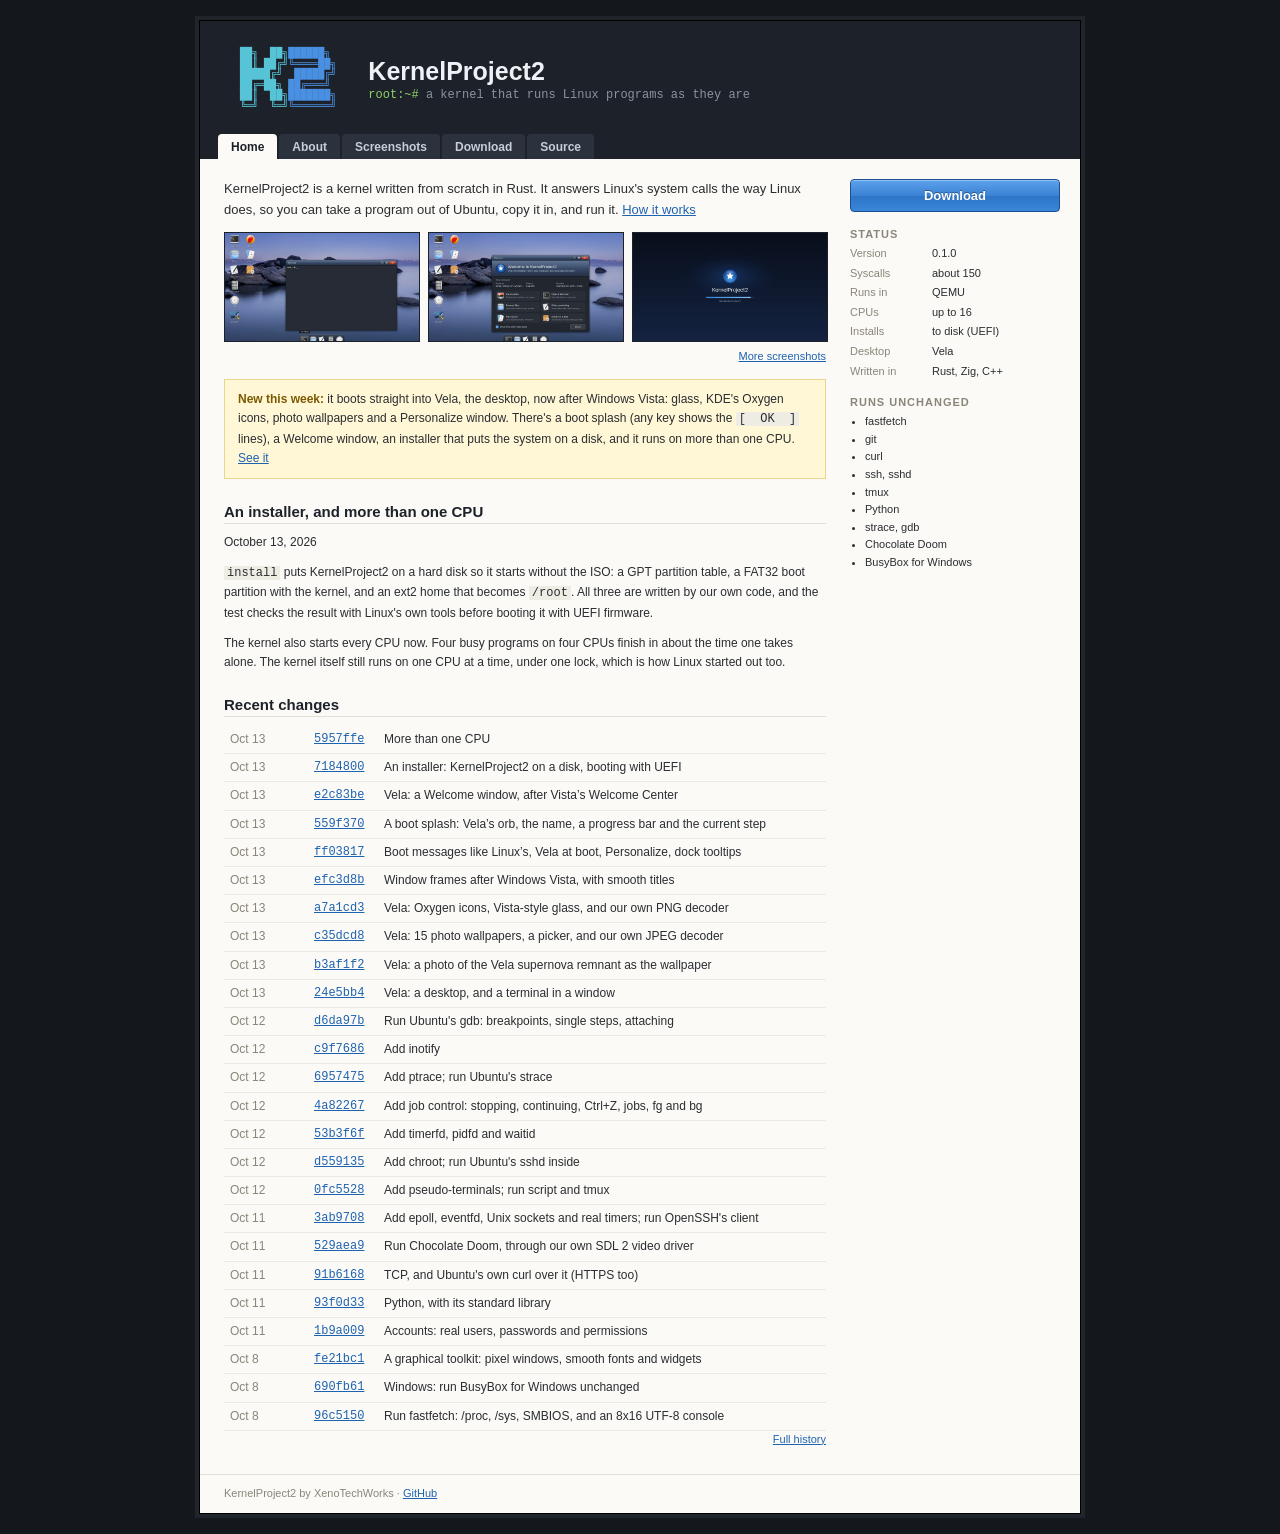
<file: website/index.html>
<!DOCTYPE html>
<html lang="en">
<head>
<meta charset="utf-8">
<meta name="viewport" content="width=device-width, initial-scale=1">
<title>KernelProject2</title>
<link rel="stylesheet" href="style.css">
</head>
<body>
<div id="wrap">

<div id="top">
<pre class="logo"> ██╗  ██╗<b>██████╗ </b>
 ██║ ██╔╝<b>╚════██╗</b>
 █████╔╝ <b> █████╔╝</b>
 ██╔═██╗ <b>██╔═══╝ </b>
 ██║  ██╗<b>███████╗</b>
 ╚═╝  ╚═╝<b>╚══════╝</b></pre>
  <div>
    <a class="name" href="index.html">KernelProject2</a>
    <p class="tag">root:~# <span>a kernel that runs Linux programs as they are</span></p>
  </div>
</div>

<ul id="menu">
  <li><a class="here" href="index.html">Home</a></li>
  <li><a href="about.html">About</a></li>
  <li><a href="screenshots.html">Screenshots</a></li>
  <li><a href="download.html">Download</a></li>
  <li><a href="https://github.com/XenoTechWorks/KernelProject2">Source</a></li>
</ul>

<div id="body">
<div id="main">

  <p class="lead">KernelProject2 is a kernel written from scratch in Rust. It answers Linux's
  system calls the way Linux does, so you can take a program out of Ubuntu, copy it in, and run
  it. <a href="about.html">How it works</a></p>

  <div class="thumbs">
    <a href="screenshots.html#vela"><img src="images/vela.jpg" alt="The Vela desktop with a terminal open"></a>
    <a href="screenshots.html#welcome"><img src="images/welcome.jpg" alt="Vela's Welcome window"></a>
    <a href="screenshots.html#splash"><img src="images/splash.jpg" alt="The boot splash"></a>
  </div>
  <p class="more"><a href="screenshots.html">More screenshots</a></p>

  <div class="note">
    <b>New this week:</b> it boots straight into Vela, the desktop, now after Windows Vista: glass,
    KDE's Oxygen icons, photo wallpapers and a Personalize window. There's a boot splash (any key
    shows the <code>[&nbsp;&nbsp;OK&nbsp;&nbsp;]</code> lines), a Welcome window, an installer
    that puts the system on a disk, and it runs on more than one CPU.
    <a href="screenshots.html">See it</a>
  </div>

  <div class="post">
    <h2>An installer, and more than one CPU</h2>
    <p class="date">October 13, 2026</p>
    <p><code>install</code> puts KernelProject2 on a hard disk so it starts without the ISO: a
    GPT partition table, a FAT32 boot partition with the kernel, and an ext2 home that becomes
    <code>/root</code>. All three are written by our own code, and the test checks the result
    with Linux's own tools before booting it with UEFI firmware.</p>
    <p>The kernel also starts every CPU now. Four busy programs on four CPUs finish in about the
    time one takes alone. The kernel itself still runs on one CPU at a time, under one lock, which
    is how Linux started out too.</p>
  </div>

  <h2>Recent changes</h2>
  <table class="log">
    <tr><td class="d">Oct 13</td><td class="h"><a href="https://github.com/XenoTechWorks/KernelProject2/commit/5957ffe">5957ffe</a></td><td>More than one CPU</td></tr>
    <tr><td class="d">Oct 13</td><td class="h"><a href="https://github.com/XenoTechWorks/KernelProject2/commit/7184800">7184800</a></td><td>An installer: KernelProject2 on a disk, booting with UEFI</td></tr>
    <tr><td class="d">Oct 13</td><td class="h"><a href="https://github.com/XenoTechWorks/KernelProject2/commit/e2c83be">e2c83be</a></td><td>Vela: a Welcome window, after Vista&rsquo;s Welcome Center</td></tr>
    <tr><td class="d">Oct 13</td><td class="h"><a href="https://github.com/XenoTechWorks/KernelProject2/commit/559f370">559f370</a></td><td>A boot splash: Vela&rsquo;s orb, the name, a progress bar and the current step</td></tr>
    <tr><td class="d">Oct 13</td><td class="h"><a href="https://github.com/XenoTechWorks/KernelProject2/commit/ff03817">ff03817</a></td><td>Boot messages like Linux&rsquo;s, Vela at boot, Personalize, dock tooltips</td></tr>
    <tr><td class="d">Oct 13</td><td class="h"><a href="https://github.com/XenoTechWorks/KernelProject2/commit/efc3d8b">efc3d8b</a></td><td>Window frames after Windows Vista, with smooth titles</td></tr>
    <tr><td class="d">Oct 13</td><td class="h"><a href="https://github.com/XenoTechWorks/KernelProject2/commit/a7a1cd3">a7a1cd3</a></td><td>Vela: Oxygen icons, Vista-style glass, and our own PNG decoder</td></tr>
    <tr><td class="d">Oct 13</td><td class="h"><a href="https://github.com/XenoTechWorks/KernelProject2/commit/c35dcd8">c35dcd8</a></td><td>Vela: 15 photo wallpapers, a picker, and our own JPEG decoder</td></tr>
    <tr><td class="d">Oct 13</td><td class="h"><a href="https://github.com/XenoTechWorks/KernelProject2/commit/b3af1f2">b3af1f2</a></td><td>Vela: a photo of the Vela supernova remnant as the wallpaper</td></tr>
    <tr><td class="d">Oct 13</td><td class="h"><a href="https://github.com/XenoTechWorks/KernelProject2/commit/24e5bb4">24e5bb4</a></td><td>Vela: a desktop, and a terminal in a window</td></tr>
    <tr><td class="d">Oct 12</td><td class="h"><a href="https://github.com/XenoTechWorks/KernelProject2/commit/d6da97b">d6da97b</a></td><td>Run Ubuntu's gdb: breakpoints, single steps, attaching</td></tr>
    <tr><td class="d">Oct 12</td><td class="h"><a href="https://github.com/XenoTechWorks/KernelProject2/commit/c9f7686">c9f7686</a></td><td>Add inotify</td></tr>
    <tr><td class="d">Oct 12</td><td class="h"><a href="https://github.com/XenoTechWorks/KernelProject2/commit/6957475">6957475</a></td><td>Add ptrace; run Ubuntu's strace</td></tr>
    <tr><td class="d">Oct 12</td><td class="h"><a href="https://github.com/XenoTechWorks/KernelProject2/commit/4a82267">4a82267</a></td><td>Add job control: stopping, continuing, Ctrl+Z, jobs, fg and bg</td></tr>
    <tr><td class="d">Oct 12</td><td class="h"><a href="https://github.com/XenoTechWorks/KernelProject2/commit/53b3f6f">53b3f6f</a></td><td>Add timerfd, pidfd and waitid</td></tr>
    <tr><td class="d">Oct 12</td><td class="h"><a href="https://github.com/XenoTechWorks/KernelProject2/commit/d559135">d559135</a></td><td>Add chroot; run Ubuntu's sshd inside</td></tr>
    <tr><td class="d">Oct 12</td><td class="h"><a href="https://github.com/XenoTechWorks/KernelProject2/commit/0fc5528">0fc5528</a></td><td>Add pseudo-terminals; run script and tmux</td></tr>
    <tr><td class="d">Oct 11</td><td class="h"><a href="https://github.com/XenoTechWorks/KernelProject2/commit/3ab9708">3ab9708</a></td><td>Add epoll, eventfd, Unix sockets and real timers; run OpenSSH's client</td></tr>
    <tr><td class="d">Oct 11</td><td class="h"><a href="https://github.com/XenoTechWorks/KernelProject2/commit/529aea9">529aea9</a></td><td>Run Chocolate Doom, through our own SDL 2 video driver</td></tr>
    <tr><td class="d">Oct 11</td><td class="h"><a href="https://github.com/XenoTechWorks/KernelProject2/commit/91b6168">91b6168</a></td><td>TCP, and Ubuntu's own curl over it (HTTPS too)</td></tr>
    <tr><td class="d">Oct 11</td><td class="h"><a href="https://github.com/XenoTechWorks/KernelProject2/commit/93f0d33">93f0d33</a></td><td>Python, with its standard library</td></tr>
    <tr><td class="d">Oct 11</td><td class="h"><a href="https://github.com/XenoTechWorks/KernelProject2/commit/1b9a009">1b9a009</a></td><td>Accounts: real users, passwords and permissions</td></tr>
    <tr><td class="d">Oct 8</td><td class="h"><a href="https://github.com/XenoTechWorks/KernelProject2/commit/fe21bc1">fe21bc1</a></td><td>A graphical toolkit: pixel windows, smooth fonts and widgets</td></tr>
    <tr><td class="d">Oct 8</td><td class="h"><a href="https://github.com/XenoTechWorks/KernelProject2/commit/690fb61">690fb61</a></td><td>Windows: run BusyBox for Windows unchanged</td></tr>
    <tr><td class="d">Oct 8</td><td class="h"><a href="https://github.com/XenoTechWorks/KernelProject2/commit/96c5150">96c5150</a></td><td>Run fastfetch: /proc, /sys, SMBIOS, and an 8x16 UTF-8 console</td></tr>
  </table>
  <p class="more"><a href="https://github.com/XenoTechWorks/KernelProject2/commits/main">Full history</a></p>

</div>

<div id="side">
  <div class="box">
    <a class="button" href="download.html">Download</a>
  </div>

  <div class="box">
    <h3>Status</h3>
    <dl>
      <dt>Version</dt><dd>0.1.0</dd>
      <dt>Syscalls</dt><dd>about 150</dd>
      <dt>Runs in</dt><dd>QEMU</dd>
      <dt>CPUs</dt><dd>up to 16</dd>
      <dt>Installs</dt><dd>to disk (UEFI)</dd>
      <dt>Desktop</dt><dd>Vela</dd>
      <dt>Written in</dt><dd>Rust, Zig, C++</dd>
    </dl>
  </div>

  <div class="box">
    <h3>Runs unchanged</h3>
    <ul>
      <li>fastfetch</li>
      <li>git</li>
      <li>curl</li>
      <li>ssh, sshd</li>
      <li>tmux</li>
      <li>Python</li>
      <li>strace, gdb</li>
      <li>Chocolate Doom</li>
      <li>BusyBox for Windows</li>
    </ul>
  </div>
</div>
</div>

<div id="foot">KernelProject2 by XenoTechWorks &middot; <a href="https://github.com/XenoTechWorks/KernelProject2">GitHub</a></div>

</div>
</body>
</html>
</file>
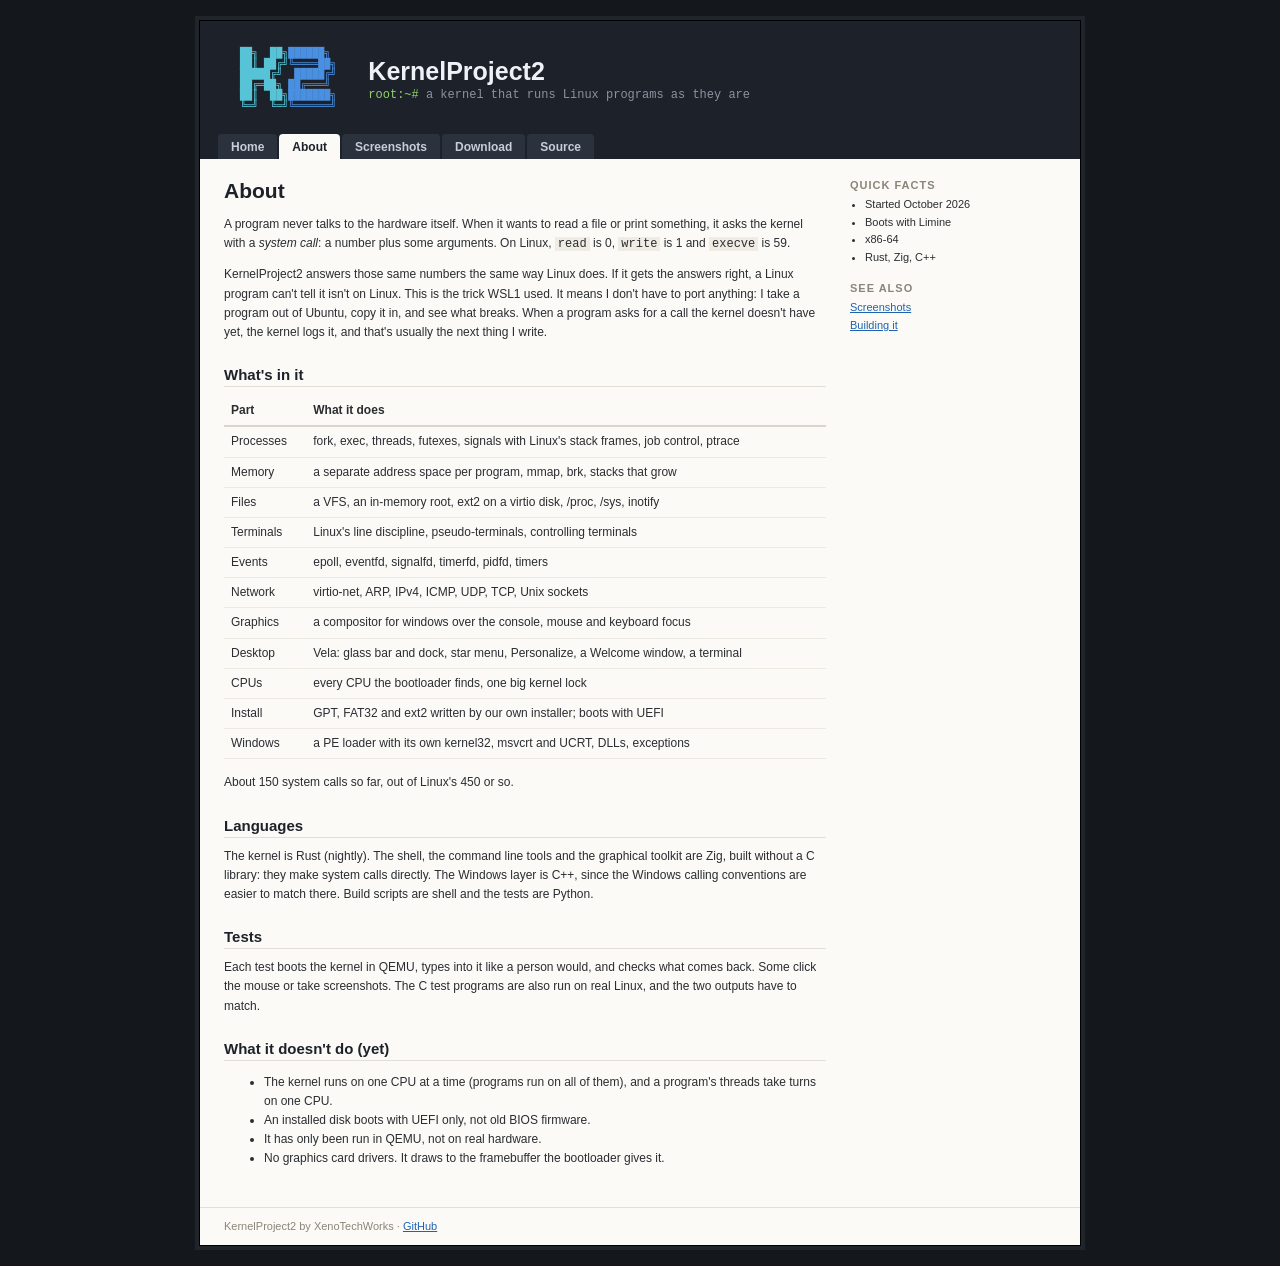
<file: website/about.html>
<!DOCTYPE html>
<html lang="en">
<head>
<meta charset="utf-8">
<meta name="viewport" content="width=device-width, initial-scale=1">
<title>About - KernelProject2</title>
<link rel="stylesheet" href="style.css">
</head>
<body>
<div id="wrap">

<div id="top">
<pre class="logo"> ██╗  ██╗<b>██████╗ </b>
 ██║ ██╔╝<b>╚════██╗</b>
 █████╔╝ <b> █████╔╝</b>
 ██╔═██╗ <b>██╔═══╝ </b>
 ██║  ██╗<b>███████╗</b>
 ╚═╝  ╚═╝<b>╚══════╝</b></pre>
  <div>
    <a class="name" href="index.html">KernelProject2</a>
    <p class="tag">root:~# <span>a kernel that runs Linux programs as they are</span></p>
  </div>
</div>

<ul id="menu">
  <li><a href="index.html">Home</a></li>
  <li><a class="here" href="about.html">About</a></li>
  <li><a href="screenshots.html">Screenshots</a></li>
  <li><a href="download.html">Download</a></li>
  <li><a href="https://github.com/XenoTechWorks/KernelProject2">Source</a></li>
</ul>

<div id="body">
<div id="main">

  <h1>About</h1>

  <p>A program never talks to the hardware itself. When it wants to read a file or print
  something, it asks the kernel with a <em>system call</em>: a number plus some arguments. On
  Linux, <code>read</code> is 0, <code>write</code> is 1 and <code>execve</code> is 59.</p>

  <p>KernelProject2 answers those same numbers the same way Linux does. If it gets the answers
  right, a Linux program can't tell it isn't on Linux. This is the trick WSL1 used. It means I
  don't have to port anything: I take a program out of Ubuntu, copy it in, and see what breaks.
  When a program asks for a call the kernel doesn't have yet, the kernel logs it, and that's
  usually the next thing I write.</p>

  <h2>What's in it</h2>

  <table class="list">
    <tr><th>Part</th><th>What it does</th></tr>
    <tr><td>Processes</td><td>fork, exec, threads, futexes, signals with Linux's stack frames, job control, ptrace</td></tr>
    <tr><td>Memory</td><td>a separate address space per program, mmap, brk, stacks that grow</td></tr>
    <tr><td>Files</td><td>a VFS, an in-memory root, ext2 on a virtio disk, /proc, /sys, inotify</td></tr>
    <tr><td>Terminals</td><td>Linux's line discipline, pseudo-terminals, controlling terminals</td></tr>
    <tr><td>Events</td><td>epoll, eventfd, signalfd, timerfd, pidfd, timers</td></tr>
    <tr><td>Network</td><td>virtio-net, ARP, IPv4, ICMP, UDP, TCP, Unix sockets</td></tr>
    <tr><td>Graphics</td><td>a compositor for windows over the console, mouse and keyboard focus</td></tr>
    <tr><td>Desktop</td><td>Vela: glass bar and dock, star menu, Personalize, a Welcome window, a terminal</td></tr>
    <tr><td>CPUs</td><td>every CPU the bootloader finds, one big kernel lock</td></tr>
    <tr><td>Install</td><td>GPT, FAT32 and ext2 written by our own installer; boots with UEFI</td></tr>
    <tr><td>Windows</td><td>a PE loader with its own kernel32, msvcrt and UCRT, DLLs, exceptions</td></tr>
  </table>

  <p>About 150 system calls so far, out of Linux's 450 or so.</p>

  <h2>Languages</h2>

  <p>The kernel is Rust (nightly). The shell, the command line tools and the graphical toolkit
  are Zig, built without a C library: they make system calls directly. The Windows layer is C++,
  since the Windows calling conventions are easier to match there. Build scripts are shell and
  the tests are Python.</p>

  <h2>Tests</h2>

  <p>Each test boots the kernel in QEMU, types into it like a person would, and checks what comes
  back. Some click the mouse or take screenshots. The C test programs are also run on real Linux,
  and the two outputs have to match.</p>

  <h2>What it doesn't do (yet)</h2>

  <ul>
    <li>The kernel runs on one CPU at a time (programs run on all of them), and a program's
      threads take turns on one CPU.</li>
    <li>An installed disk boots with UEFI only, not old BIOS firmware.</li>
    <li>It has only been run in QEMU, not on real hardware.</li>
    <li>No graphics card drivers. It draws to the framebuffer the bootloader gives it.</li>
  </ul>

</div>

<div id="side">
  <div class="box">
    <h3>Quick facts</h3>
    <div>
      <ul>
        <li>Started October 2026</li>
        <li>Boots with Limine</li>
        <li>x86-64</li>
        <li>Rust, Zig, C++</li>
      </ul>
    </div>
  </div>

  <div class="box">
    <h3>See also</h3>
    <div>
      <a href="screenshots.html">Screenshots</a><br>
      <a href="download.html">Building it</a>
    </div>
  </div>
</div>
</div>

<div id="foot">KernelProject2 by XenoTechWorks &middot; <a href="https://github.com/XenoTechWorks/KernelProject2">GitHub</a></div>

</div>
</body>
</html>
</file>
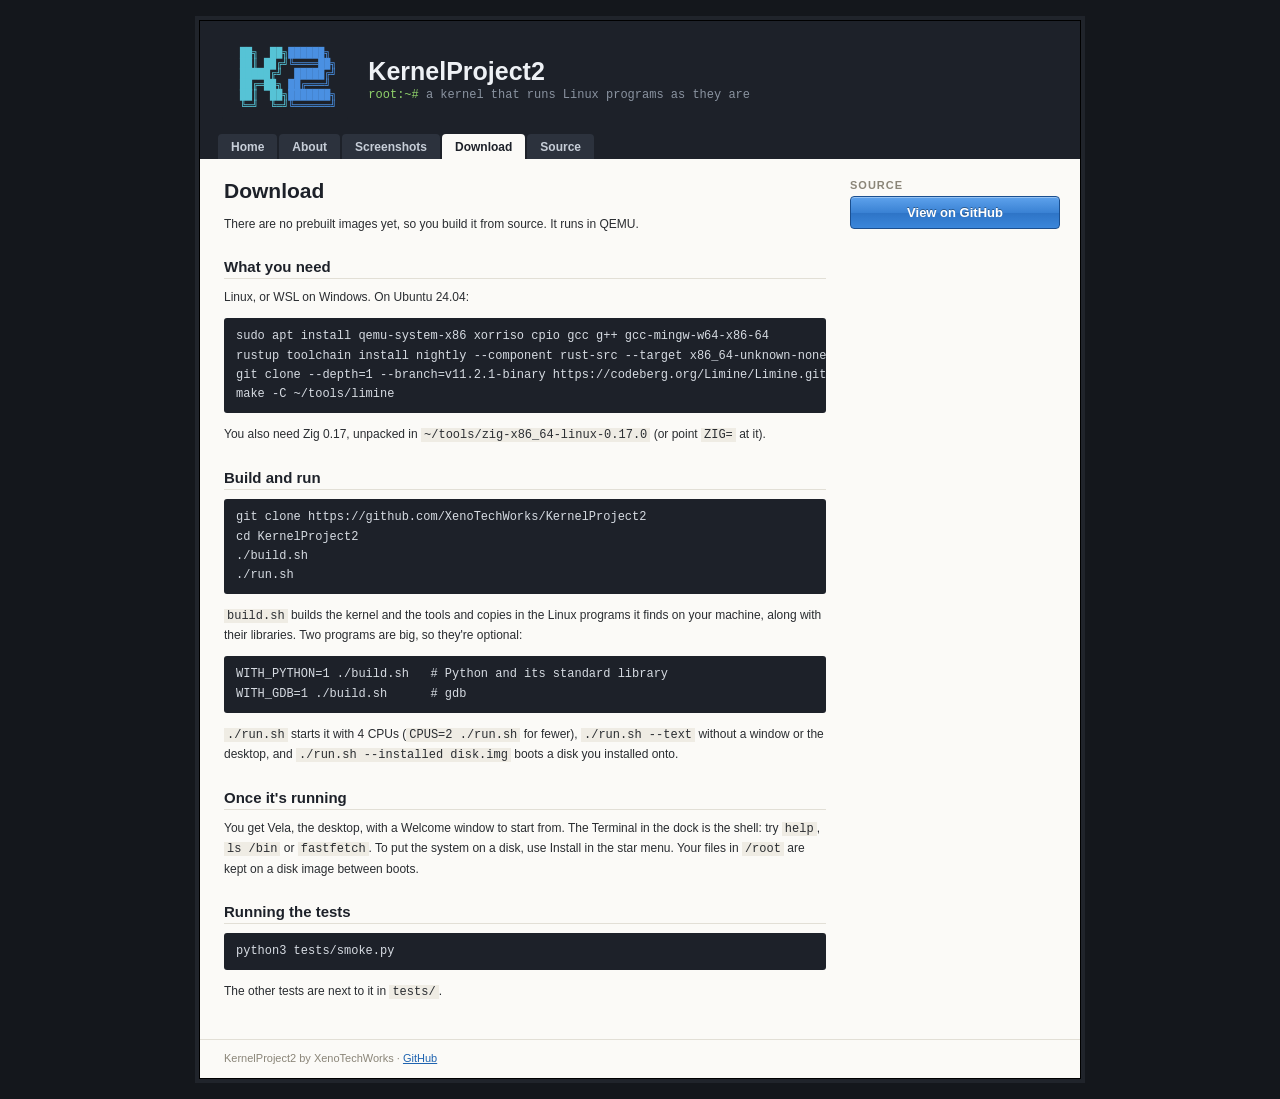
<file: website/download.html>
﻿<!DOCTYPE html>
<html lang="en">
<head>
<meta charset="utf-8">
<meta name="viewport" content="width=device-width, initial-scale=1">
<title>Download - KernelProject2</title>
<link rel="stylesheet" href="style.css">
</head>
<body>
<div id="wrap">

<div id="top">
<pre class="logo"> ██╗  ██╗<b>██████╗ </b>
 ██║ ██╔╝<b>╚════██╗</b>
 █████╔╝ <b> █████╔╝</b>
 ██╔═██╗ <b>██╔═══╝ </b>
 ██║  ██╗<b>███████╗</b>
 ╚═╝  ╚═╝<b>╚══════╝</b></pre>
  <div>
    <a class="name" href="index.html">KernelProject2</a>
    <p class="tag">root:~# <span>a kernel that runs Linux programs as they are</span></p>
  </div>
</div>

<ul id="menu">
  <li><a href="index.html">Home</a></li>
  <li><a href="about.html">About</a></li>
  <li><a href="screenshots.html">Screenshots</a></li>
  <li><a class="here" href="download.html">Download</a></li>
  <li><a href="https://github.com/XenoTechWorks/KernelProject2">Source</a></li>
</ul>

<div id="body">
<div id="main">

  <h1>Download</h1>

  <p>There are no prebuilt images yet, so you build it from source. It runs in QEMU.</p>

  <h2>What you need</h2>
  <p>Linux, or WSL on Windows. On Ubuntu 24.04:</p>
<pre>sudo apt install qemu-system-x86 xorriso cpio gcc g++ gcc-mingw-w64-x86-64
rustup toolchain install nightly --component rust-src --target x86_64-unknown-none
git clone --depth=1 --branch=v11.2.1-binary https://codeberg.org/Limine/Limine.git ~/tools/limine
make -C ~/tools/limine</pre>
  <p>You also need Zig 0.17, unpacked in <code>~/tools/zig-x86_64-linux-0.17.0</code> (or point
  <code>ZIG=</code> at it).</p>

  <h2>Build and run</h2>
<pre>git clone https://github.com/XenoTechWorks/KernelProject2
cd KernelProject2
./build.sh
./run.sh</pre>

  <p><code>build.sh</code> builds the kernel and the tools and copies in the Linux programs it finds
  on your machine, along with their libraries. Two programs are big, so they're optional:</p>
<pre>WITH_PYTHON=1 ./build.sh   # Python and its standard library
WITH_GDB=1 ./build.sh      # gdb</pre>

  <p><code>./run.sh</code> starts it with 4 CPUs (<code>CPUS=2 ./run.sh</code> for fewer),
  <code>./run.sh --text</code> without a window or the desktop, and
  <code>./run.sh --installed disk.img</code> boots a disk you installed onto.</p>

  <h2>Once it's running</h2>
  <p>You get Vela, the desktop, with a Welcome window to start from. The Terminal in the dock is
  the shell: try <code>help</code>, <code>ls /bin</code> or <code>fastfetch</code>. To put the
  system on a disk, use Install in the star menu. Your files in <code>/root</code> are kept on a
  disk image between boots.</p>

  <h2>Running the tests</h2>
<pre>python3 tests/smoke.py</pre>
  <p>The other tests are next to it in <code>tests/</code>.</p>

</div>

<div id="side">
  <div class="box">
    <h3>Source</h3>
    <div>
      <a class="button" href="https://github.com/XenoTechWorks/KernelProject2">View on GitHub</a>
    </div>
  </div>
</div>
</div>

<div id="foot">KernelProject2 by XenoTechWorks &middot; <a href="https://github.com/XenoTechWorks/KernelProject2">GitHub</a></div>

</div>
</body>
</html>
</file>
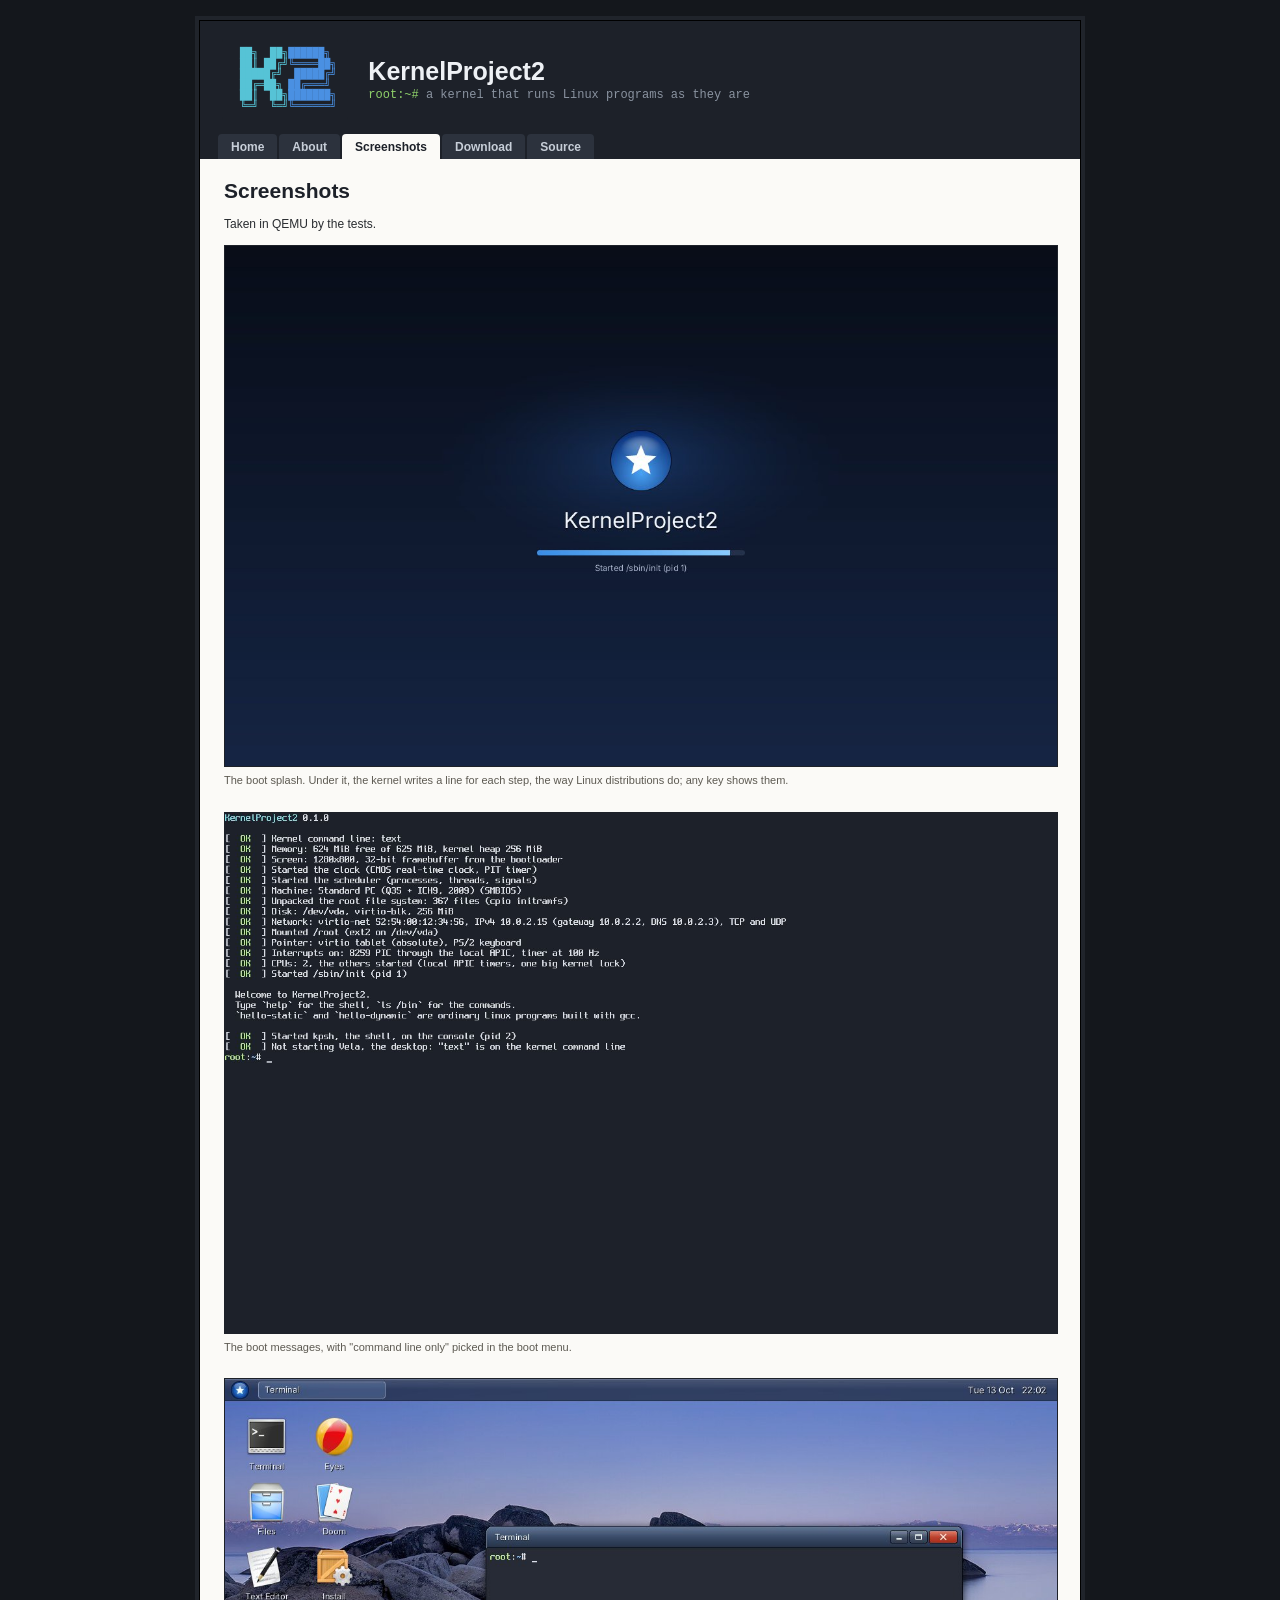
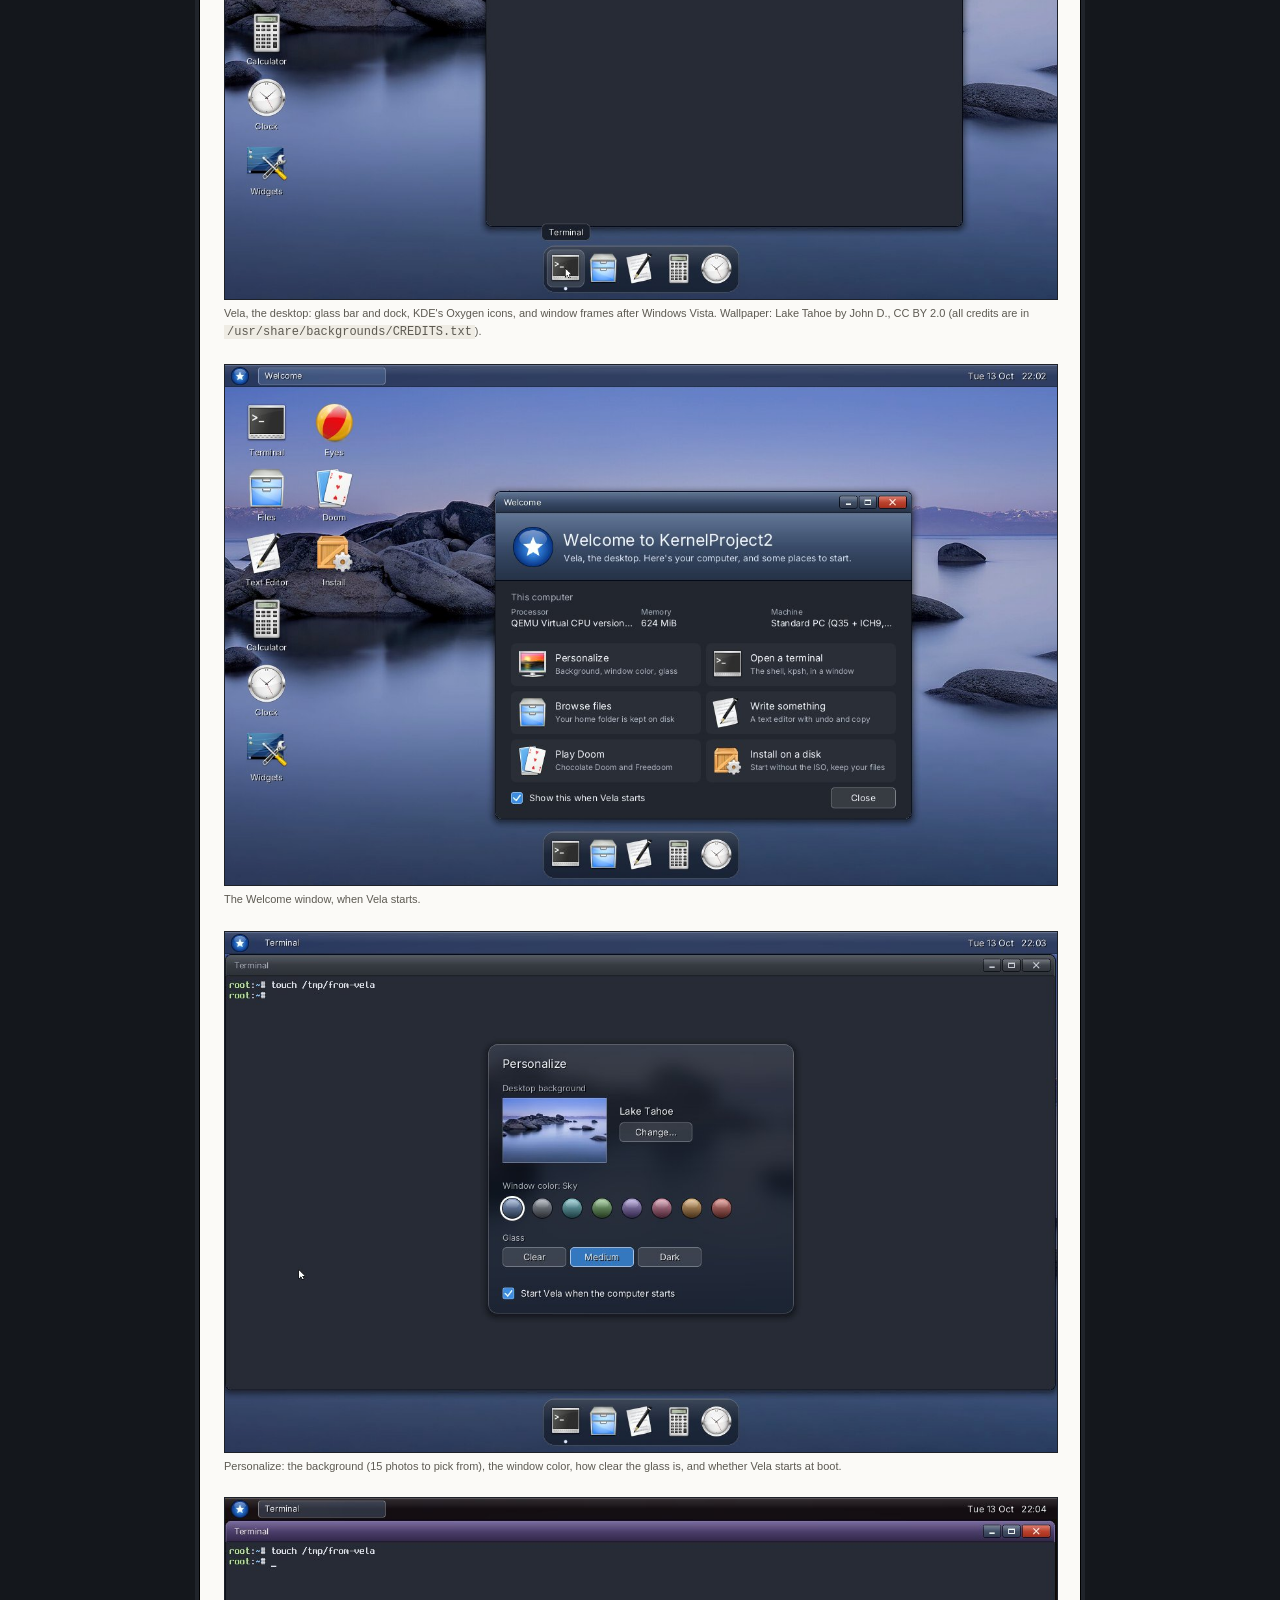
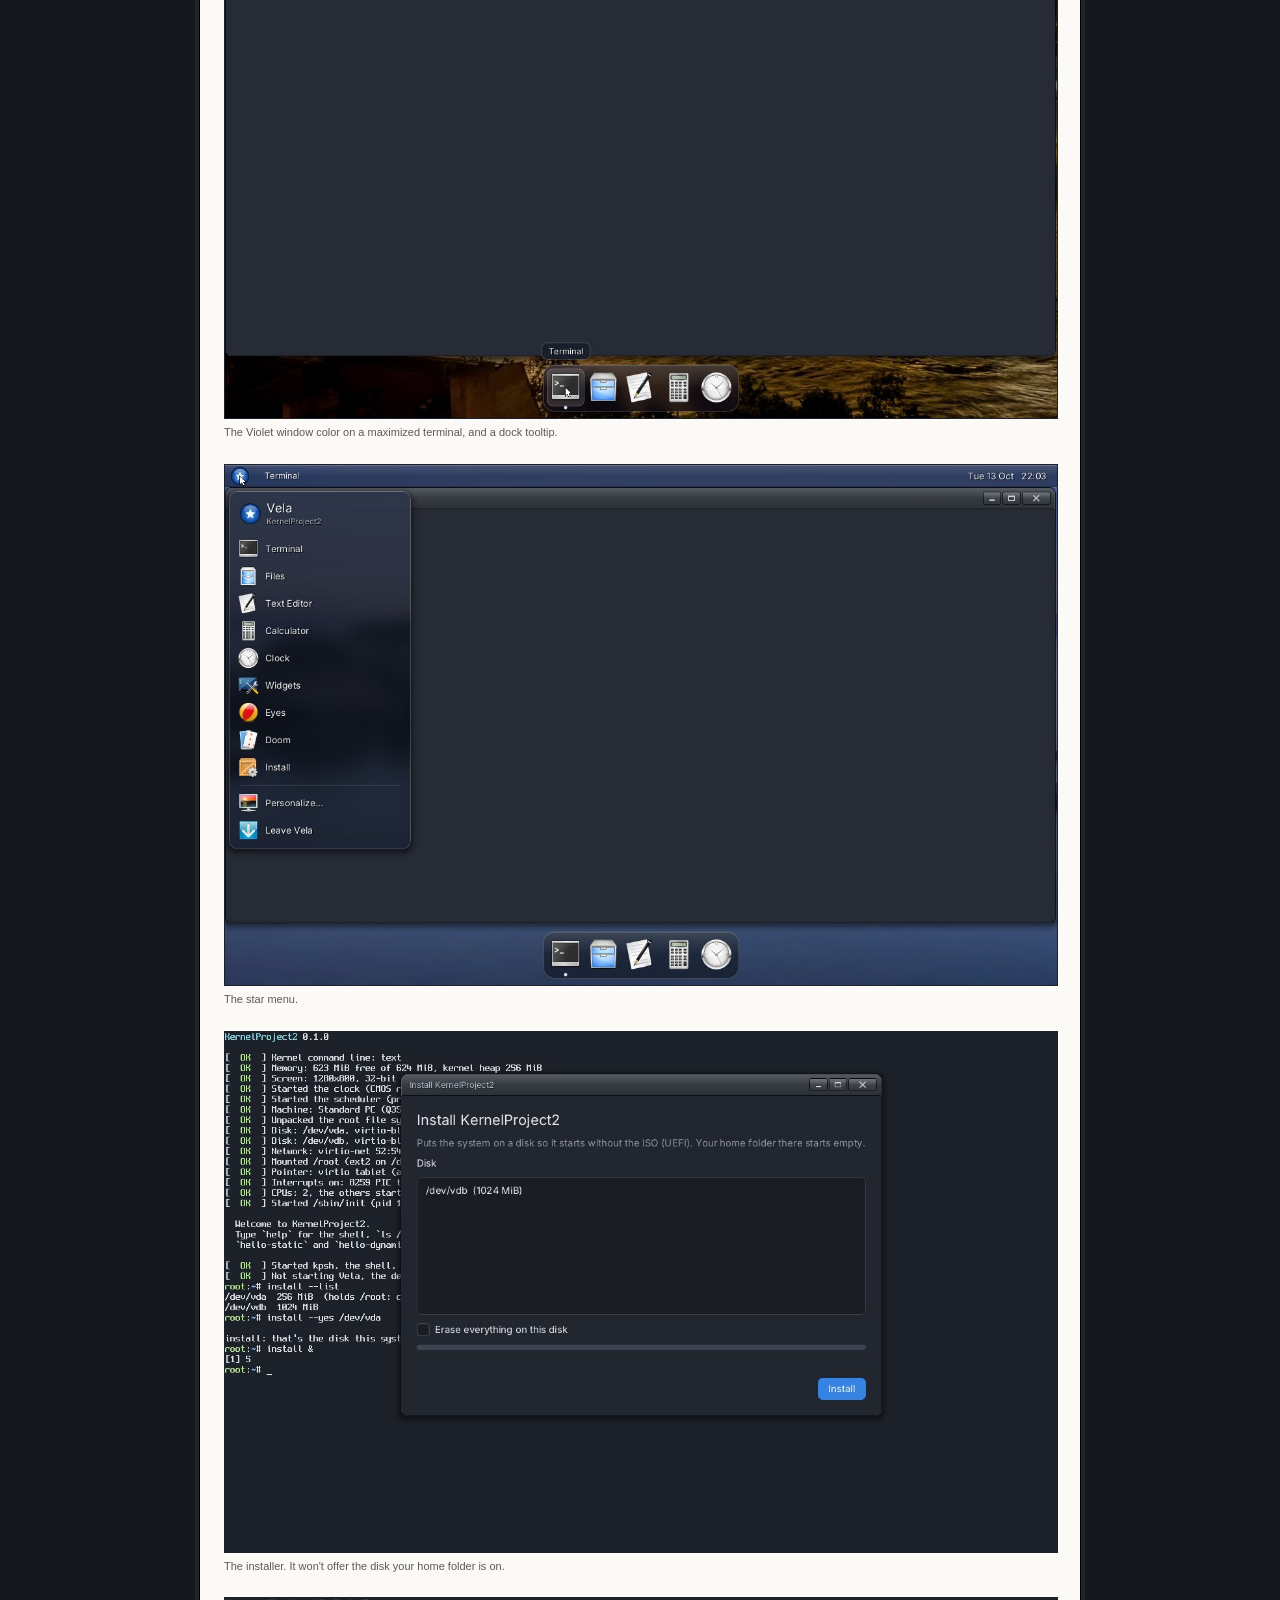
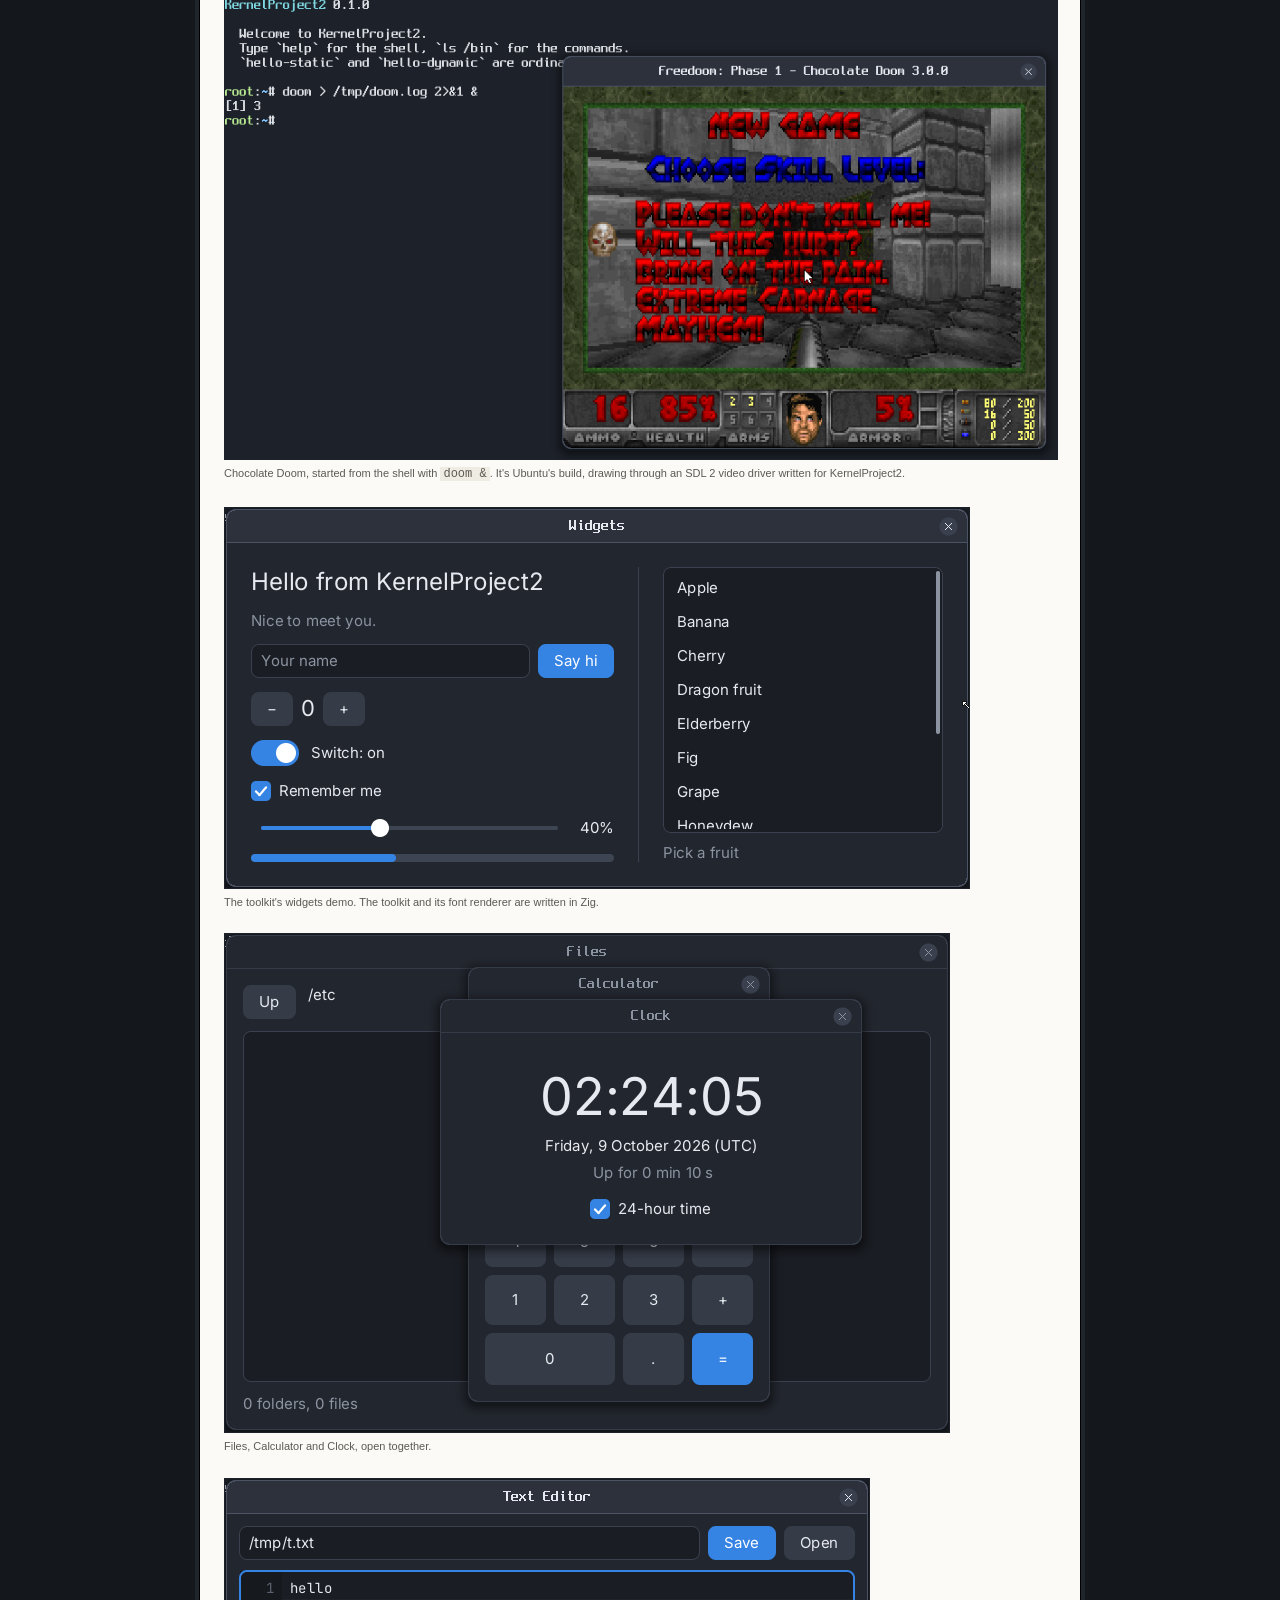
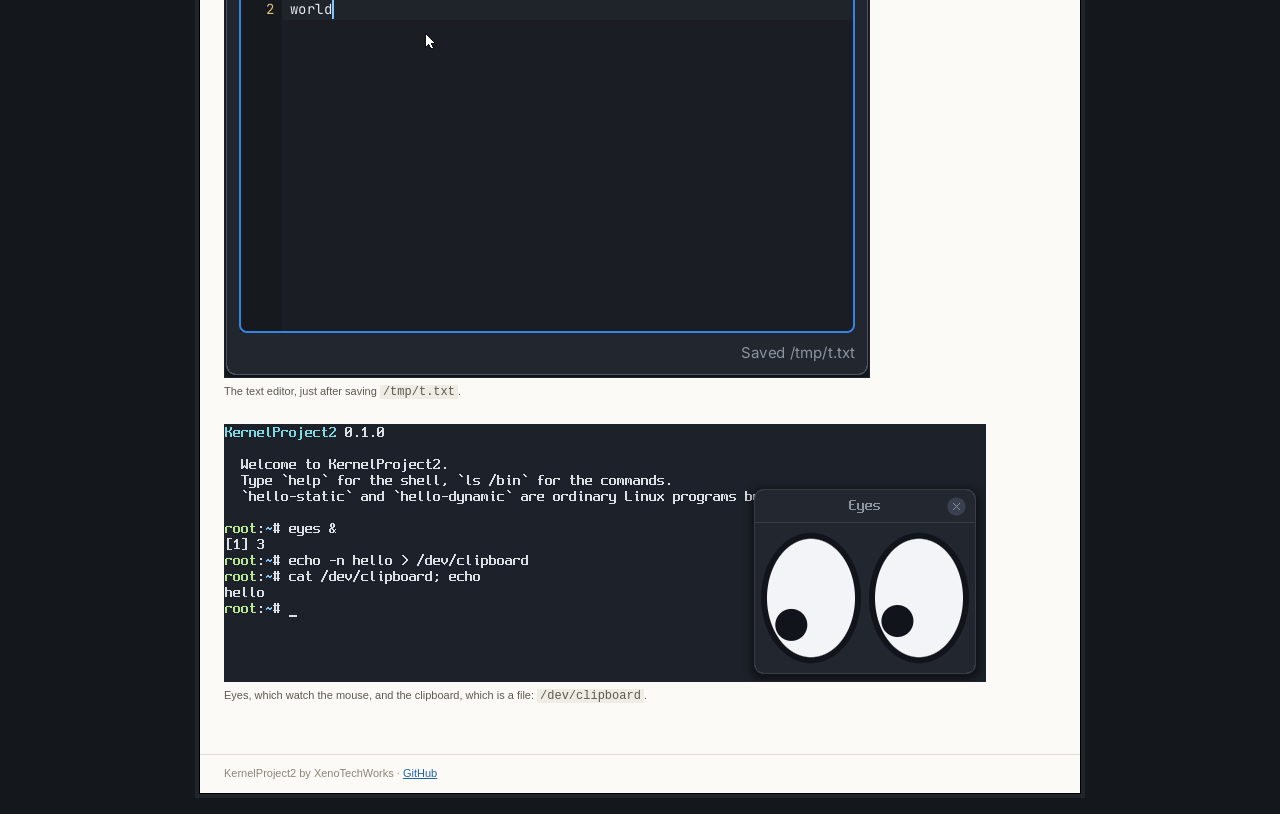
<file: website/screenshots.html>
<!DOCTYPE html>
<html lang="en">
<head>
<meta charset="utf-8">
<meta name="viewport" content="width=device-width, initial-scale=1">
<title>Screenshots - KernelProject2</title>
<link rel="stylesheet" href="style.css">
</head>
<body>
<div id="wrap">

<div id="top">
<pre class="logo"> ██╗  ██╗<b>██████╗ </b>
 ██║ ██╔╝<b>╚════██╗</b>
 █████╔╝ <b> █████╔╝</b>
 ██╔═██╗ <b>██╔═══╝ </b>
 ██║  ██╗<b>███████╗</b>
 ╚═╝  ╚═╝<b>╚══════╝</b></pre>
  <div>
    <a class="name" href="index.html">KernelProject2</a>
    <p class="tag">root:~# <span>a kernel that runs Linux programs as they are</span></p>
  </div>
</div>

<ul id="menu">
  <li><a href="index.html">Home</a></li>
  <li><a href="about.html">About</a></li>
  <li><a class="here" href="screenshots.html">Screenshots</a></li>
  <li><a href="download.html">Download</a></li>
  <li><a href="https://github.com/XenoTechWorks/KernelProject2">Source</a></li>
</ul>

<div id="body">
<div id="main">

  <h1>Screenshots</h1>
  <p>Taken in QEMU by the tests.</p>

  <figure id="splash">
    <img src="images/splash.jpg" alt="The boot splash" width="1280" height="800">
    <figcaption>The boot splash. Under it, the kernel writes a line for each step, the way Linux
    distributions do; any key shows them.</figcaption>
  </figure>

  <figure id="boot">
    <img src="images/boot.jpg" alt="The boot messages" width="1280" height="800">
    <figcaption>The boot messages, with "command line only" picked in the boot menu.</figcaption>
  </figure>

  <figure id="vela">
    <img src="images/vela.jpg" alt="The Vela desktop with a terminal open" width="1280" height="800">
    <figcaption>Vela, the desktop: glass bar and dock, KDE's Oxygen icons, and window frames after
    Windows Vista. Wallpaper: Lake Tahoe by John D., CC BY 2.0 (all credits are in
    <code>/usr/share/backgrounds/CREDITS.txt</code>).</figcaption>
  </figure>

  <figure id="welcome">
    <img src="images/welcome.jpg" alt="Vela's Welcome window" width="1280" height="800">
    <figcaption>The Welcome window, when Vela starts.</figcaption>
  </figure>

  <figure id="personalize">
    <img src="images/personalize.jpg" alt="Personalize" width="1280" height="800">
    <figcaption>Personalize: the background (15 photos to pick from), the window color, how
    clear the glass is, and whether Vela starts at boot.</figcaption>
  </figure>

  <figure id="vela-violet">
    <img src="images/vela-violet.jpg" alt="A violet window color and a dock tooltip" width="1280" height="800">
    <figcaption>The Violet window color on a maximized terminal, and a dock tooltip.</figcaption>
  </figure>

  <figure id="vela-menu">
    <img src="images/vela-menu.jpg" alt="Vela's star menu" width="1280" height="800">
    <figcaption>The star menu.</figcaption>
  </figure>

  <figure id="install">
    <img src="images/install.jpg" alt="The installer" width="1280" height="800">
    <figcaption>The installer. It won't offer the disk your home folder is on.</figcaption>
  </figure>

  <figure id="doom">
    <img src="images/doom.png" alt="Chocolate Doom in a window over the console" width="920" height="510">
    <figcaption>Chocolate Doom, started from the shell with <code>doom &amp;</code>. It's Ubuntu's
    build, drawing through an SDL 2 video driver written for KernelProject2.</figcaption>
  </figure>

  <figure id="widgets">
    <img src="images/widgets.png" alt="The widgets demo" width="744" height="380">
    <figcaption>The toolkit's widgets demo. The toolkit and its font renderer are written in Zig.</figcaption>
  </figure>

  <figure id="apps">
    <img src="images/apps.png" alt="Files, Calculator and Clock" width="724" height="498">
    <figcaption>Files, Calculator and Clock, open together.</figcaption>
  </figure>

  <figure id="textedit">
    <img src="images/textedit.png" alt="The text editor" width="644" height="498">
    <figcaption>The text editor, just after saving <code>/tmp/t.txt</code>.</figcaption>
  </figure>

  <figure id="eyes">
    <img src="images/eyes.png" alt="Eyes, and the clipboard used from the shell" width="760" height="256">
    <figcaption>Eyes, which watch the mouse, and the clipboard, which is a file:
    <code>/dev/clipboard</code>.</figcaption>
  </figure>

</div>
</div>

<div id="foot">KernelProject2 by XenoTechWorks &middot; <a href="https://github.com/XenoTechWorks/KernelProject2">GitHub</a></div>

</div>
</body>
</html>
</file>
<file: website/style.css>
/* KernelProject2 website. Plain CSS, no build step.
   Colors are the system's own: the console background, the prompt's
   cyan and green, and the toolkit's blue. */

body {
  margin: 0;
  background: #14171c;
  font: 12px/1.6 Verdana, Geneva, Tahoma, sans-serif;
  color: #2a2d31;
}

a { color: #1e63b0; }
a:visited { color: #6a4fa0; }
a:hover { color: #d0451b; }

#wrap {
  width: 880px;
  max-width: calc(100% - 16px);
  margin: 20px auto;
  background: #fbfaf7;
  border: 1px solid #000;
  box-shadow: 0 0 0 4px #20242b;
}

/* Header: the console, with kpfetch's logo. */
#top {
  display: flex;
  align-items: center;
  gap: 20px;
  padding: 18px 22px 14px;
  background: #1d2129;
}
#top pre.logo {
  margin: 0;
  font: 10px/1.05 "DejaVu Sans Mono", Consolas, "Courier New", monospace;
  color: #56c3d6;
  white-space: pre;
}
#top pre.logo b { font-weight: normal; color: #4a90e2; }
#top .name { font: bold 25px "Trebuchet MS", Arial, sans-serif; color: #eef1f5; text-decoration: none; }
#top .tag { margin: 2px 0 0; font: 12px Consolas, "Courier New", monospace; color: #8fd16a; }
#top .tag span { color: #8a93a0; }

/* Tabs that join the page below them. */
#menu {
  display: flex;
  flex-wrap: wrap;
  gap: 2px;
  margin: 0;
  padding: 0 18px;
  list-style: none;
  background: #1d2129;
}
#menu a {
  display: block;
  padding: 6px 13px 5px;
  border-radius: 4px 4px 0 0;
  background: #2c323d;
  color: #c7ced8;
  font: bold 12px "Trebuchet MS", Arial, sans-serif;
  text-decoration: none;
}
#menu a:hover { background: #39414e; color: #fff; }
#menu a.here { background: #fbfaf7; color: #1d2129; }

#body { display: flex; flex-wrap: wrap; }
#main { flex: 1 1 520px; min-width: 0; padding: 20px 24px 26px; }
#side { flex: 0 0 210px; padding: 20px 20px 26px 0; }

h1 { margin: 0 0 12px; font: bold 21px "Trebuchet MS", Arial, sans-serif; color: #1d2129; }
h2 {
  margin: 24px 0 9px;
  padding-bottom: 3px;
  font: bold 15px "Trebuchet MS", Arial, sans-serif;
  color: #1d2129;
  border-bottom: 1px solid #e2dfd6;
}
p { margin: 0 0 11px; }
code, pre { font-family: Consolas, "Courier New", monospace; font-size: 12px; }
code { padding: 0 3px; background: #efece4; }
pre {
  margin: 0 0 12px;
  padding: 9px 12px;
  background: #1d2129;
  color: #d6dbe2;
  border-radius: 3px;
  overflow-x: auto;
}
pre .p { color: #8fd16a; }

.lead { font-size: 13px; }

/* Front page thumbnails. */
.thumbs { display: flex; gap: 10px; margin: 4px 0 6px; }
.thumbs a { flex: 1; min-width: 0; }
.thumbs img { display: block; width: 100%; height: 108px; object-fit: cover; object-position: center; border: 1px solid #1d2129; }
.more { font-size: 11px; text-align: right; margin: 0; }

.note {
  margin: 14px 0 0;
  padding: 10px 13px;
  background: #fff7d6;
  border: 1px solid #e8d48a;
}
.note b { color: #7a5a00; }

/* The changelog. */
table.log { width: 100%; border-collapse: collapse; font-size: 12px; }
table.log td { padding: 4px 6px; border-bottom: 1px solid #ece9e1; vertical-align: top; }
table.log td.d { width: 72px; color: #8a8578; white-space: nowrap; }
table.log td.h { width: 58px; font-family: Consolas, "Courier New", monospace; }
table.log tr:hover td { background: #f3f1ea; }

/* Sidebar. */
.box { margin: 0 0 16px; font-size: 11px; }
.box h3 {
  margin: 0 0 5px;
  font: bold 11px "Trebuchet MS", Arial, sans-serif;
  color: #8a8578;
  text-transform: uppercase;
  letter-spacing: 1px;
}
.box ul { margin: 0; padding-left: 15px; }
.box dl { margin: 0; }
.box dt { float: left; clear: left; width: 82px; color: #8a8578; }
.box dd { margin: 0 0 2px 82px; }
.button {
  display: block;
  padding: 8px 0;
  text-align: center;
  border: 1px solid #1b4f8f;
  border-radius: 4px;
  background: linear-gradient(#5ea2ec, #3a82d4 50%, #2e74c6 51%, #3a86da);
  color: #fff !important;
  font: bold 13px "Trebuchet MS", Arial, sans-serif;
  text-decoration: none;
  text-shadow: 0 -1px 0 rgba(0, 0, 0, .35);
  box-shadow: inset 0 1px 0 rgba(255, 255, 255, .35);
}
.button:hover { filter: brightness(1.08); }

/* Screenshot page. */
figure { margin: 0 0 22px; }
figure img { display: block; max-width: 100%; height: auto; border: 1px solid #1d2129; }
figcaption { margin-top: 5px; font-size: 11px; color: #5d5a52; }

table.list { width: 100%; border-collapse: collapse; margin: 0 0 14px; font-size: 12px; }
table.list th, table.list td { padding: 5px 7px; border-bottom: 1px solid #ece9e1; text-align: left; vertical-align: top; }
table.list th { border-bottom: 2px solid #d9d5ca; }

#foot {
  padding: 10px 24px;
  border-top: 1px solid #e2dfd6;
  font-size: 11px;
  color: #8a8578;
}

@media (max-width: 760px) {
  #top pre.logo { display: none; }
  #side { flex-basis: 100%; padding: 0 24px 20px; }
  .thumbs { flex-direction: column; }
  .thumbs img { height: auto; }
}
</file>
